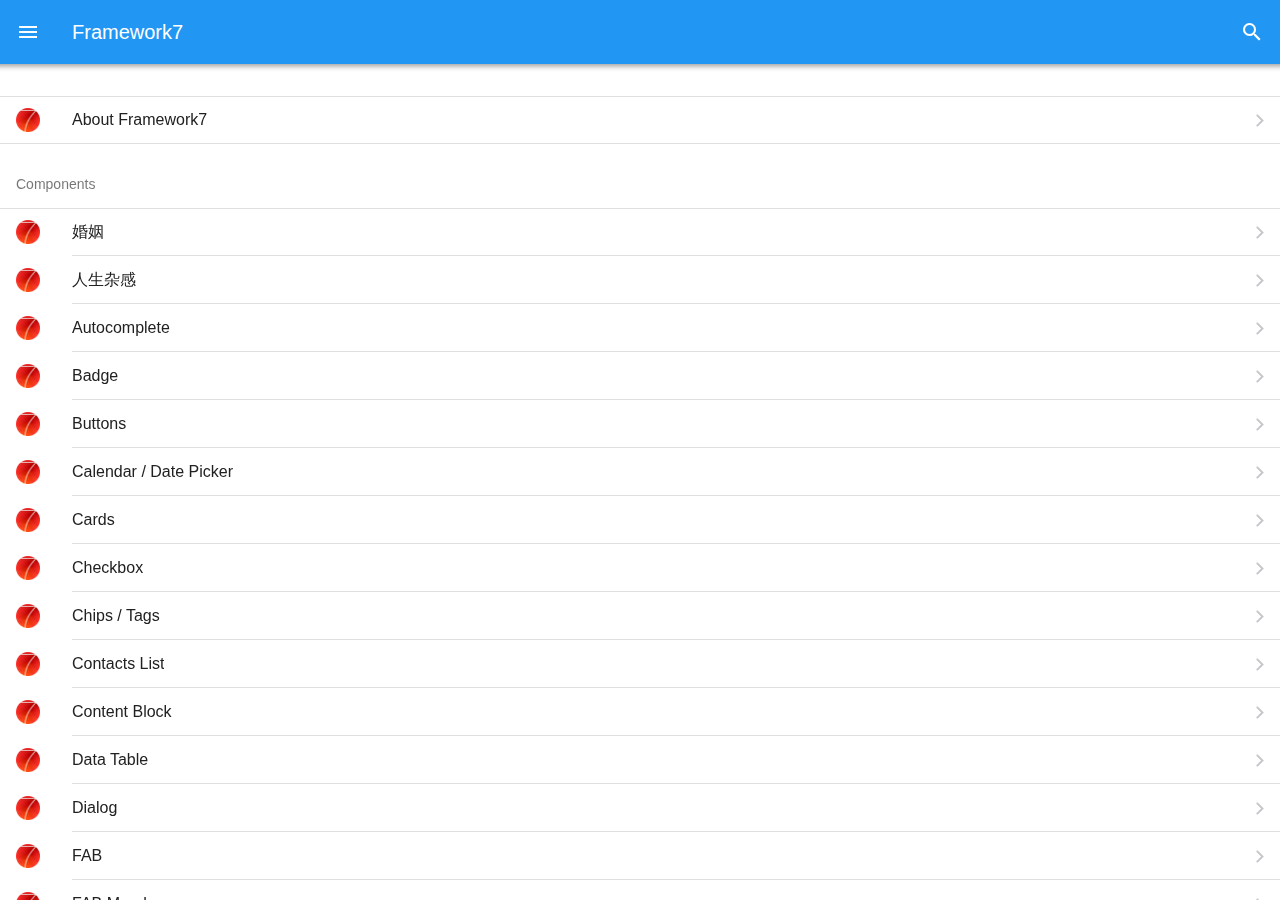
<file: framework7/kitchen-sink/index.html>
<!DOCTYPE html>
<html lang="en">
<head>
  <meta charset="UTF-8">
  <meta name="viewport" content="width=device-width, initial-scale=1, maximum-scale=1, minimum-scale=1, user-scalable=no, viewport-fit=cover">
  <meta name="apple-mobile-web-app-capable" content="yes">
  <meta name="apple-mobile-web-app-status-bar-style" content="default">
  <meta name="theme-color" content="#2196f3">
  <meta http-equiv="Content-Security-Policy" content="default-src * 'self' 'unsafe-inline' 'unsafe-eval' data: gap:">
  <title>webapp</title>
  <link rel="stylesheet" href="../dist/css/framework7.min.css">
  <link rel="stylesheet" href="css/app.css">
  <link rel="apple-touch-icon" href="img/f7-icon-square.png">
  <link rel="icon" href="img/f7-icon.png">
  <style>
    #toTop {
      position: fixed;
      bottom: 0;
      right: 0;
      color: #000;
      background: gray;
      z-index: 10000; !important;
    }

  </style>
</head>
<body>
  <div id="app">
    <div class="statusbar"></div>
    <div class="panel panel-left panel-cover">
      <div class="page">
        <!-- Floatin Action Button -->
        <a href="#" class="floating-button color-pink">
          <i class="icon icon-plus"></i>
        </a>
        <div class="page-content">
          <div class="block-title">Left Panel</div>
          <div class="block">
            <p> <a href="#" class="panel-close">close me</a><br> <a href="#" data-panel="right" class="panel-open">Right Panel</a></p>
          </div>
          <div class="block-title">Main View Navigation</div>
          <div class="list links-list">
            <ul>
              <li>
                <a href="/accordion/" class="panel-close">婚姻</a>
              </li>
              <li>
                <a href="/action-sheet/" class="panel-close">Action Sheet</a>
              </li>
              <li>
                <a href="/badge/" class="panel-close">Badge</a>
              </li>
              <li>
                <a href="/buttons/" class="panel-close">Buttons</a>
              </li>
              <li>
                <a href="/cards/" class="panel-close">Cards</a>
              </li>
              <li>
                <a href="/checkbox/" class="panel-close">Checkbox</a>
              </li>
              <li>
                <a href="/chips/" class="panel-close">Chips/Tags</a>
              </li>
              <li>
                <a href="/contacts-list/" class="panel-close">Contacts List</a>
              </li>
              <li>
                <a href="/data-table/" class="panel-close">Data Table</a>
              </li>
            </ul>
          </div>
          <div class="block">
            <p>Lorem ipsum dolor sit amet, consectetur adipiscing elit. Suspendisse faucibus mauris leo, eu bibendum neque congue non. Ut leo mauris, eleifend eu commodo a, egestas ac urna. Maecenas in lacus faucibus, viverra ipsum pulvinar, molestie arcu. Etiam lacinia venenatis dignissim. Suspendisse non nisl semper tellus malesuada suscipit eu et eros. Nulla eu enim quis quam elementum vulputate. Mauris ornare consequat nunc viverra pellentesque. Aenean semper eu massa sit amet aliquam. Integer et neque sed libero mollis elementum at vitae ligula. Vestibulum pharetra sed libero sed porttitor. Suspendisse a faucibus lectus.</p>
            <p>Duis ut mauris sollicitudin, venenatis nisi sed, luctus ligula. Phasellus blandit nisl ut lorem semper pharetra. Nullam tortor nibh, suscipit in consequat vel, feugiat sed quam. Nam risus libero, auctor vel tristique ac, malesuada ut ante. Sed molestie, est in eleifend sagittis, leo tortor ullamcorper erat, at vulputate eros sapien nec libero. Mauris dapibus laoreet nibh quis bibendum. Fusce dolor sem, suscipit in iaculis id, pharetra at urna. Pellentesque tempor congue massa quis faucibus. Vestibulum nunc eros, convallis blandit dui sit amet, gravida adipiscing libero.</p>
          </div>
        </div>
      </div>
    </div>
    <div class="panel panel-right panel-reveal">
      <div class="view view-init view-right" name="right" data-url="/">
        <div class="page">
          <div class="navbar">
            <div class="navbar-inner sliding">
              <div class="title">Right Panel</div>
            </div>
          </div>
          <div class="page-content">
            <div class="block">
              <p>This is a right side panel. You can close it by clicking outsite or on this link: <a href="#" class="panel-close">close me</a>. You can put here anything, even another isolated view.</p>
            </div>
            <div class="block-title">Panel Navigation</div>
            <div class="list links-list">
              <ul>
                <li><a href="/panel-right-1/">Right panel page 1</a></li>
                <li><a href="/panel-right-2/">Right panel page 2</a></li>
              </ul>
            </div>
          </div>
        </div>
      </div>
    </div>
    <div class="view view-main view-init ios-edges" data-url="/">
      <div class="page">
        <div class="navbar">
          <div class="navbar-inner">
            <div class="left">
              <a href="#" class="link icon-only panel-open" data-panel="left">
                <i class="icon f7-icons ios-only">menu</i>
                <i class="icon material-icons md-only">menu</i>
              </a>
            </div>
            <div class="title sliding">Framework7</div>
            <div class="right">
              <a class="link icon-only searchbar-enable" data-searchbar=".searchbar-components">
                <i class="icon f7-icons ios-only">search_strong</i>
                <i class="icon material-icons md-only">search</i>
              </a>
            </div>
            <form data-search-container=".components-list" data-search-in="a" class="searchbar searchbar-expandable searchbar-components searchbar-init">
              <div class="searchbar-inner">
                <div class="searchbar-input-wrap">
                  <input type="search" placeholder="Search components"/>
                  <i class="searchbar-icon"></i>
                  <span class="input-clear-button"></span>
                </div>
                <span class="searchbar-disable-button">Cancel</span>
              </div>
            </form>
          </div>
        </div>
        <div class="page-content">
          <div class="list searchbar-hide-on-search">
            <ul>
              <li>
                <a class="item-content item-link" href="/about/">
                  <div class="item-media"><i class="icon icon-f7"></i></div>
                  <div class="item-inner">
                    <div class="item-title">About Framework7</div>
                  </div>
                </a>
              </li>
            </ul>
          </div>
          <div class="block-title searchbar-found">Components</div>
          <div class="list components-list searchbar-found">
            <ul>
              <li>
                <a class="item-content item-link" href="/accordion/">
                  <div class="item-media"><i class="icon icon-f7"></i></div>
                  <div class="item-inner">
                    <div class="item-title">婚姻</div>
                  </div>
                </a>
              </li>
              <li>
                <a class="item-content item-link" href="/action-sheet/">
                  <div class="item-media"><i class="icon icon-f7"></i></div>
                  <div class="item-inner">
                    <div class="item-title">人生杂感</div>
                  </div>
                </a>
              </li>
              <li>
                <a class="item-content item-link" href="/autocomplete/">
                  <div class="item-media"><i class="icon icon-f7"></i></div>
                  <div class="item-inner">
                    <div class="item-title">Autocomplete</div>
                  </div>
                </a>
              </li>
              <li>
                <a class="item-content item-link" href="/badge/">
                  <div class="item-media"><i class="icon icon-f7"></i></div>
                  <div class="item-inner">
                    <div class="item-title">Badge</div>
                  </div>
                </a>
              </li>
              <li>
                <a class="item-content item-link" href="/buttons/">
                  <div class="item-media"><i class="icon icon-f7"></i></div>
                  <div class="item-inner">
                    <div class="item-title">Buttons</div>
                  </div>
                </a>
              </li>
              <li>
                <a class="item-content item-link" href="/calendar/">
                  <div class="item-media"><i class="icon icon-f7"></i></div>
                  <div class="item-inner">
                    <div class="item-title">Calendar / Date Picker</div>
                  </div>
                </a>
              </li>
              <li>
                <a class="item-content item-link" href="/cards/">
                  <div class="item-media"><i class="icon icon-f7"></i></div>
                  <div class="item-inner">
                    <div class="item-title">Cards</div>
                  </div>
                </a>
              </li>
              <li>
                <a class="item-content item-link" href="/checkbox/">
                  <div class="item-media"><i class="icon icon-f7"></i></div>
                  <div class="item-inner">
                    <div class="item-title">Checkbox</div>
                  </div>
                </a>
              </li>
              <li>
                <a class="item-content item-link" href="/chips/">
                  <div class="item-media"><i class="icon icon-f7"></i></div>
                  <div class="item-inner">
                    <div class="item-title">Chips / Tags</div>
                  </div>
                </a>
              </li>
              <li>
                <a class="item-content item-link" href="/contacts-list/">
                  <div class="item-media"><i class="icon icon-f7"></i></div>
                  <div class="item-inner">
                    <div class="item-title">Contacts List</div>
                  </div>
                </a>
              </li>
              <li>
                <a class="item-content item-link" href="/content-block/">
                  <div class="item-media"><i class="icon icon-f7"></i></div>
                  <div class="item-inner">
                    <div class="item-title">Content Block</div>
                  </div>
                </a>
              </li>
              <li>
                <a class="item-content item-link" href="/data-table/">
                  <div class="item-media"><i class="icon icon-f7"></i></div>
                  <div class="item-inner">
                    <div class="item-title">Data Table</div>
                  </div>
                </a>
              </li>
              <li>
                <a class="item-content item-link" href="/dialog/">
                  <div class="item-media"><i class="icon icon-f7"></i></div>
                  <div class="item-inner">
                    <div class="item-title">Dialog</div>
                  </div>
                </a>
              </li>
              <li>
                <a class="item-content item-link" href="/fab/">
                  <div class="item-media"><i class="icon icon-f7"></i></div>
                  <div class="item-inner">
                    <div class="item-title">FAB</div>
                  </div>
                </a>
              </li>
              <li>
                <a class="item-content item-link" href="/fab-morph/">
                  <div class="item-media"><i class="icon icon-f7"></i></div>
                  <div class="item-inner">
                    <div class="item-title">FAB Morph</div>
                  </div>
                </a>
              </li>
              <li>
                <a class="item-content item-link" href="/form-storage/">
                  <div class="item-media"><i class="icon icon-f7"></i></div>
                  <div class="item-inner">
                    <div class="item-title">Form Storage</div>
                  </div>
                </a>
              </li>
              <li>
                <a class="item-content item-link" href="/icons/">
                  <div class="item-media"><i class="icon icon-f7"></i></div>
                  <div class="item-inner">
                    <div class="item-title">Icons</div>
                  </div>
                </a>
              </li>
              <li>
                <a class="item-content item-link" href="/infinite-scroll/">
                  <div class="item-media"><i class="icon icon-f7"></i></div>
                  <div class="item-inner">
                    <div class="item-title">Infinite Scroll</div>
                  </div>
                </a>
              </li>
              <li>
                <a class="item-content item-link" href="/inputs/">
                  <div class="item-media"><i class="icon icon-f7"></i></div>
                  <div class="item-inner">
                    <div class="item-title">Inputs</div>
                  </div>
                </a>
              </li>
              <li>
                <a class="item-content item-link" href="/grid/">
                  <div class="item-media"><i class="icon icon-f7"></i></div>
                  <div class="item-inner">
                    <div class="item-title">Grid / Layout Grid</div>
                  </div>
                </a>
              </li>
              <li>
                <a class="item-content item-link" href="/lazy-load/">
                  <div class="item-media"><i class="icon icon-f7"></i></div>
                  <div class="item-inner">
                    <div class="item-title">Lazy Load</div>
                  </div>
                </a>
              </li>
              <li>
                <a class="item-content item-link" href="/list/">
                  <div class="item-media"><i class="icon icon-f7"></i></div>
                  <div class="item-inner">
                    <div class="item-title">List View</div>
                  </div>
                </a>
              </li>
              <li>
                <a class="item-content item-link" href="/login-screen/">
                  <div class="item-media"><i class="icon icon-f7"></i></div>
                  <div class="item-inner">
                    <div class="item-title">Login Screen</div>
                  </div>
                </a>
              </li>
              <li>
                <a class="item-content item-link" href="/messages/">
                  <div class="item-media"><i class="icon icon-f7"></i></div>
                  <div class="item-inner">
                    <div class="item-title">Messages</div>
                  </div>
                </a>
              </li>
              <li>
                <a class="item-content item-link" href="/navbar/">
                  <div class="item-media"><i class="icon icon-f7"></i></div>
                  <div class="item-inner">
                    <div class="item-title">Navbar</div>
                  </div>
                </a>
              </li>
              <li>
                <a class="item-content item-link" href="/notifications/">
                  <div class="item-media"><i class="icon icon-f7"></i></div>
                  <div class="item-inner">
                    <div class="item-title">Notifications</div>
                  </div>
                </a>
              </li>
              <li>
                <a class="item-content item-link" href="/panel/">
                  <div class="item-media"><i class="icon icon-f7"></i></div>
                  <div class="item-inner">
                    <div class="item-title">Panel / Side Panels</div>
                  </div>
                </a>
              </li>
              <li>
                <a class="item-content item-link" href="/picker/">
                  <div class="item-media"><i class="icon icon-f7"></i></div>
                  <div class="item-inner">
                    <div class="item-title">Picker</div>
                  </div>
                </a>
              </li>
              <li>
                <a class="item-content item-link" href="/photo-browser/">
                  <div class="item-media"><i class="icon icon-f7"></i></div>
                  <div class="item-inner">
                    <div class="item-title">Photo Browser</div>
                  </div>
                </a>
              </li>
              <li>
                <a class="item-content item-link" href="/popup/">
                  <div class="item-media"><i class="icon icon-f7"></i></div>
                  <div class="item-inner">
                    <div class="item-title">Popup</div>
                  </div>
                </a>
              </li>
              <li>
                <a class="item-content item-link" href="/popover/">
                  <div class="item-media"><i class="icon icon-f7"></i></div>
                  <div class="item-inner">
                    <div class="item-title">Popover</div>
                  </div>
                </a>
              </li>
              <li>
                <a class="item-content item-link" href="/preloader/">
                  <div class="item-media"><i class="icon icon-f7"></i></div>
                  <div class="item-inner">
                    <div class="item-title">Preloader</div>
                  </div>
                </a>
              </li>
              <li>
                <a class="item-content item-link" href="/progressbar/">
                  <div class="item-media"><i class="icon icon-f7"></i></div>
                  <div class="item-inner">
                    <div class="item-title">Progress Bar</div>
                  </div>
                </a>
              </li>
              <li>
                <a class="item-content item-link" href="/pull-to-refresh/">
                  <div class="item-media"><i class="icon icon-f7"></i></div>
                  <div class="item-inner">
                    <div class="item-title">Pull To Refresh</div>
                  </div>
                </a>
              </li>
              <li>
                <a class="item-content item-link" href="/radio/">
                  <div class="item-media"><i class="icon icon-f7"></i></div>
                  <div class="item-inner">
                    <div class="item-title">Radio</div>
                  </div>
                </a>
              </li>
              <li>
                <a class="item-content item-link" href="/range/">
                  <div class="item-media"><i class="icon icon-f7"></i></div>
                  <div class="item-inner">
                    <div class="item-title">Range Slider</div>
                  </div>
                </a>
              </li>
              <li>
                <a class="item-content item-link" href="/searchbar/">
                  <div class="item-media"><i class="icon icon-f7"></i></div>
                  <div class="item-inner">
                    <div class="item-title">Searchbar</div>
                  </div>
                </a>
              </li>
              <li>
                <a class="item-content item-link" href="/searchbar-expandable/">
                  <div class="item-media"><i class="icon icon-f7"></i></div>
                  <div class="item-inner">
                    <div class="item-title">Searchbar Expandable</div>
                  </div>
                </a>
              </li>
              <li>
                <a class="item-content item-link" href="/sheet-modal/">
                  <div class="item-media"><i class="icon icon-f7"></i></div>
                  <div class="item-inner">
                    <div class="item-title">Sheet Modal</div>
                  </div>
                </a>
              </li>
              <li>
                <a class="item-content item-link" href="/smart-select/">
                  <div class="item-media"><i class="icon icon-f7"></i></div>
                  <div class="item-inner">
                    <div class="item-title">Smart Select</div>
                  </div>
                </a>
              </li>
              <li>
                <a class="item-content item-link" href="/sortable/">
                  <div class="item-media"><i class="icon icon-f7"></i></div>
                  <div class="item-inner">
                    <div class="item-title">Sortable List</div>
                  </div>
                </a>
              </li>
              <li>
                <a class="item-content item-link" href="/statusbar/">
                  <div class="item-media"><i class="icon icon-f7"></i></div>
                  <div class="item-inner">
                    <div class="item-title">Statusbar</div>
                  </div>
                </a>
              </li>
              <li>
                <a class="item-content item-link" href="/subnavbar/">
                  <div class="item-media"><i class="icon icon-f7"></i></div>
                  <div class="item-inner">
                    <div class="item-title">Subnavbar</div>
                  </div>
                </a>
              </li>
              <li>
                <a class="item-content item-link" href="/swipeout/">
                  <div class="item-media"><i class="icon icon-f7"></i></div>
                  <div class="item-inner">
                    <div class="item-title">Swipeout (Swipe To Delete)</div>
                  </div>
                </a>
              </li>
              <li>
                <a class="item-content item-link" href="/swiper/">
                  <div class="item-media"><i class="icon icon-f7"></i></div>
                  <div class="item-inner">
                    <div class="item-title">Swiper Slider</div>
                  </div>
                </a>
              </li>
              <li>
                <a class="item-content item-link" href="/tabs/">
                  <div class="item-media"><i class="icon icon-f7"></i></div>
                  <div class="item-inner">
                    <div class="item-title">Tabs</div>
                  </div>
                </a>
              </li>
              <li>
                <a class="item-content item-link" href="/timeline/">
                  <div class="item-media"><i class="icon icon-f7"></i></div>
                  <div class="item-inner">
                    <div class="item-title">Timeline</div>
                  </div>
                </a>
              </li>
              <li>
                <a class="item-content item-link" href="/toast/">
                  <div class="item-media"><i class="icon icon-f7"></i></div>
                  <div class="item-inner">
                    <div class="item-title">Toast</div>
                  </div>
                </a>
              </li>
              <li>
                <a class="item-content item-link" href="/toggle/">
                  <div class="item-media"><i class="icon icon-f7"></i></div>
                  <div class="item-inner">
                    <div class="item-title">Toggle</div>
                  </div>
                </a>
              </li>
              <li>
                <a class="item-content item-link" href="/toolbar-tabbar/">
                  <div class="item-media"><i class="icon icon-f7"></i></div>
                  <div class="item-inner">
                    <div class="item-title">Toolbar & Tabbar</div>
                  </div>
                </a>
              </li>
              <li>
                <a class="item-content item-link" href="/virtual-list/">
                  <div class="item-media"><i class="icon icon-f7"></i></div>
                  <div class="item-inner">
                    <div class="item-title">Virtual List</div>
                  </div>
                </a>
              </li>
              <li>
                <a class="item-content item-link" href="/vi/">
                  <div class="item-media"><i class="icon icon-vi"></i></div>
                  <div class="item-inner">
                    <div class="item-title">vi - Mobile Video SSP</div>
                  </div>
                </a>
              </li>
            </ul>
          </div>
          <div class="list simple-list searchbar-not-found">
            <ul>
              <li>Nothing found</li>
            </ul>
          </div>
          <div class="block-title searchbar-hide-on-search">Themes</div>
          <div class="list links-list searchbar-hide-on-search">
            <ul>
              <li>
                <a href="./index.html?theme=ios" class="external">iOS Theme</a>
              </li>
              <li>
                <a href="./index.html?theme=md" class="external">Material (MD) Theme</a>
              </li>
              <li>
                <a href="/color-themes/">Color Themes</a>
              </li>
            </ul>
          </div>
          <div class="block-title searchbar-hide-on-search">Page Loaders & Router</div>
          <div class="list links-list searchbar-hide-on-search">
            <ul>
              <li>
                <a href="/page-loader-template7/vladimir/123/about-me/1/?start=0&end=30#top">Template7 Page</a>
              </li>
              <li>
                <a href="/page-loader-component/vladimir/123/about-me/1/?start=0&end=30#top">Component Page</a>
              </li>
              <li>
                <a href="/load-something-that-doesnt-exist/">Default Route (404)</a>
              </li>
            </ul>
          </div>
        </div>
      </div>
    </div>
  </div>
  <script src="../dist/js/framework7.min.js"></script>
  <script src="js/routes.js"></script>
  <script src="js/app.js"></script>
  <!--<script src="js/tongji-card.js"></script>-->
  <script>
    var _mtac = {};
    (function() {
      var mta = document.createElement("script");
      mta.src = "http://pingjs.qq.com/h5/stats.js?v2.0.4";
      mta.setAttribute("name", "MTAH5");
      mta.setAttribute("sid", "500593277");

      var s = document.getElementsByTagName("script")[0];
      s.parentNode.insertBefore(mta, s);
    })();
  </script>
</body>
</html>
</file>
<file: framework7/kitchen-sink/css/app.css>
@font-face {
  font-family: 'Material Icons';
  font-style: normal;
  font-weight: 400;
  src: url(../fonts/MaterialIcons-Regular.eot); /* For IE6-8 */
  src: local('Material Icons'),
       local('MaterialIcons-Regular'),
       url(../fonts/MaterialIcons-Regular.woff2) format('woff2'),
       url(../fonts/MaterialIcons-Regular.woff) format('woff'),
       url(../fonts/MaterialIcons-Regular.ttf) format('truetype');
}

.material-icons {
  font-family: 'Material Icons';
  font-weight: normal;
  font-style: normal;
  font-size: 24px;  /* Preferred icon size */
  display: inline-block;
  line-height: 1;
  text-transform: none;
  letter-spacing: normal;
  word-wrap: normal;
  white-space: nowrap;
  direction: ltr;

  /* Support for all WebKit browsers. */
  -webkit-font-smoothing: antialiased;
  /* Support for Safari and Chrome. */
  text-rendering: optimizeLegibility;

  /* Support for Firefox. */
  -moz-osx-font-smoothing: grayscale;

  /* Support for IE. */
  font-feature-settings: 'liga';
}

@font-face {
  font-family: 'Framework7 Icons';
  font-style: normal;
  font-weight: 400;
  src: url("../fonts/Framework7Icons-Regular.eot");
  src: url("../fonts/Framework7Icons-Regular.woff2") format("woff2"),
       url("../fonts/Framework7Icons-Regular.woff") format("woff"),
       url("../fonts/Framework7Icons-Regular.ttf") format("truetype");
}

.f7-icons {
  font-family: 'Framework7 Icons';
  font-weight: normal;
  font-style: normal;
  font-size: 25px;
  line-height: 1;
  letter-spacing: normal;
  text-transform: none;
  display: inline-block;
  white-space: nowrap;
  word-wrap: normal;
  direction: ltr;
  -webkit-font-smoothing: antialiased;
  text-rendering: optimizeLegibility;
  -moz-osx-font-smoothing: grayscale;
  -webkit-font-feature-settings: "liga";
  -moz-font-feature-settings: "liga=1";
  -moz-font-feature-settings: "liga";
  font-feature-settings: "liga";
  text-align: center;
}

.demo-list-icon, .icon-f7 {
  background: #ccc;
  display: block;
  position: relative;
}
.theme-dark .demo-list-icon {
  background-color: #555;
}
.icon-f7 {
  background: url(../img/f7-icon.png) no-repeat center;
  background-size: cover;
}
.icon-vi {
  background: url(../img/vi-icon.png) no-repeat center;
  background-size: cover;
}

.ios .demo-list-icon, .ios .icon-f7, .ios .icon-vi {
  width: 29px;
  height: 29px;
  border-radius: 6px;
  box-sizing: border-box;
}
.md .demo-list-icon, .md .icon-f7, .md .icon-vi {
  width: 24px;
  height: 24px;
  border-radius: 4px;
}

/* Lazy Demo */
img.demo-lazy {
  display: block;
  width: 100%;
  height: auto;
}
div.demo-lazy {
  background: #aaa;
  -webkit-background-size: cover;
  background-size: cover;
  height: 300px;
  height: 60vw;
}

/* Tab Bar */
.ios .tabbar .tab-link:not(.tab-link-active) .icon-fill {
  display: none;
}
.ios .tabbar .tab-link.tab-link-active .icon:not(.icon-fill) {
  display: none;
}

/* FAB Morph */
.demo-fab-sheet {
  position: absolute;
  left: 16px;
  bottom: 80px;
  width: 140px;
  background: #fff;
  box-shadow: 0px 3px 30px rgba(0,0,0,0.4);
  border-radius: 5px;
  z-index: 1600;
  margin: 0 !important;
}
.ios .demo-fab-sheet {
  bottom: 15px;
}
.md .demo-fab-sheet {
  bottom: 16px;
}
.demo-fab-fullscreen-sheet {
  position: absolute;
  left: 10px;
  right: 10px;
  top: 64px;
  bottom: 0;
  background: #fff;
  z-index: 1600;
  border-radius: 5px 5px 0 0;
  box-shadow: 0px 3px 30px rgba(0,0,0,0.4);
  overflow: hidden;
}
@media (min-width: 768px) {
  .demo-fab-fullscreen-sheet {
    left: 20%;
    width: 60%;
    right: auto;
    height: 80%;
    top: auto;
  }
}
.demo-fab-fullscreen-sheet .page {
  background: #fff;
}

/* Demo Messagebar */
.ios a.demo-send-message-link i {
  font-size: 26px;
}
.ios .messagebar:not(.messagebar-with-value):not(.messagebar-attachments-visible) a.demo-send-message-link {
  pointer-events: none;
  color: #8e8e8e;
}
.md .messagebar:not(.messagebar-with-value):not(.messagebar-attachments-visible) a.demo-send-message-link {
  pointer-events: none;
  opacity: 0.5;
}
/* Grid demo */
.grid-demo div[class*="col"] {
  background: #fff;
  text-align: center;
  color: #000;
  border: 1px solid #ddd;
  padding: 5px;
  margin-bottom: 15px;
  font-size: 12px;
}
.theme-dark .grid-demo div[class*="col"] {
  background-color: #000;
  color: #fff;
  border-color: #444;
}
/* Cards Demo */
.demo-card-header-pic .card-header {
  height: 40vw;
  background-size: cover;
  background-position: center;
  color: #fff;
}
.demo-card-header-pic .card-content-padding .date{
  color: #8e8e93;
}
.demo-facebook-card .card-header {
  display: block;
  padding: 10px;
}
.demo-facebook-card .demo-facebook-avatar {
  float: left;
}
.demo-facebook-card .demo-facebook-name {
  margin-left: 44px;
  font-size: 14px;
  font-weight: 500;
}
.demo-facebook-card .demo-facebook-date {
  margin-left: 44px;
  font-size: 13px;
  color: #8e8e93;
}
.demo-facebook-card .card-footer {
  background: #fafafa;
}
.theme-dark .demo-facebook-card .card-footer {
  background-color: transparent;
}
.demo-facebook-card .card-footer a {
  color: #81848b;
  font-weight: 500;
}
.demo-facebook-card .card-content img {
  display: block;
}
.demo-facebook-card .card-content-padding {
  padding: 15px 10px;
}
.demo-facebook-card .card-content-padding .likes {
  color: #8e8e93;
}
/* Panels Demo */
.ios .panel-right.panel-active ~ .view-main:after,
.ios .panel-right.panel-closing ~ .view-main:after {
  content: '';
  height: 100%;
  width: 1px;
  position: absolute;
  right: 0;
  top: 0;
  background: #ddd;
  z-index: 1000;
}
.ios .theme-dark .panel-right.panel-active ~ .view-main:after,
.ios .theme-dark .panel-right.panel-closing ~ .view-main:after {
  background: #282828;
}

.ios .panel-left:after {
  content: '';
  height: 100%;
  width: 1px;
  position: absolute;
  right: 0;
  top: 0;
  background: #ddd;
  z-index: 1000;
}
.ios .theme-dark .panel-left:after {
  background: #282828;
}

/* Swipers Demo */
.demo-swiper {
  width: 100%;
  height: 100%;
}
.demo-swiper .swiper-slide,
.demo-swiper-multiple .swiper-slide {
  font-size: 25px;
  font-weight: 300;
  display: -webkit-box;
  display: -ms-flexbox;
  display: -webkit-flex;
  display: flex;
  -webkit-box-pack: center;
  -ms-flex-pack: center;
  -webkit-justify-content: center;
  justify-content: center;
  -webkit-box-align: center;
  -ms-flex-align: center;
  -webkit-align-items: center;
  align-items: center;
  background: #fff;
  color: #000;
}
.demo-swiper-multiple .swiper-slide {
  box-sizing: border-box;
  border: 1px solid #ccc;
  background: #fff;
}
.demo-swiper-multiple {
  margin: 0px 0 35px;
  font-size: 18px;
  height: 120px;
}
.demo-swiper-multiple.demo-swiper-multiple-auto .swiper-slide {
  width: 85%;
}
.demo-swiper-multiple.demo-swiper-multiple-auto .swiper-slide:nth-child(2n) {
  width: 70%;
}
.demo-swiper-multiple.demo-swiper-multiple-auto .swiper-slide:nth-child(3n) {
  width: 30%;
}
.demo-swiper-custom {
  height: 100%;
}
.demo-swiper-custom .swiper-container {
  background: #000;
  height: 100%;
}
.demo-swiper-custom .swiper-slide {
  background-size: cover;
  background-position: center;
}
.demo-swiper-custom .swiper-pagination .swiper-pagination-bullet {
  cursor: pointer;
  width: 10px;
  height: 10px;
  background: rgba(255, 255, 255, 0);
  opacity: 1;
  border-radius: 0;
  transition: 200ms;
  position: relative;
  transform: scale(0.9);
  box-sizing: border-box;
  border: 1px solid rgba(255, 255, 255, 0.8);
}
.demo-swiper-custom .swiper-pagination .swiper-pagination-bullet-active {
  z-index: 1;
  border: 1px solid #007aff;
  transform: scale(1.4);
}
.demo-swiper-cube {
  width: 80%;
  height: 70%;
  top: 15%;
}
.demo-swiper-coverflow {
  height: 60%;
  top: 20%;
}
.demo-swiper-coverflow .swiper-slide {
  width: 65%;
}
.demo-swiper-cube .swiper-slide,
.demo-swiper-coverflow .swiper-slide {
  background-size: cover;
  color: #fff;
  -webkit-backface-visibility: hidden;
}
.demo-swiper-fade .swiper-slide {
  background-size: cover;
  background-position: center;
}
.demo-swiper-gallery-top {
  height: 70%;
}
.demo-swiper-gallery-thumbs {
  margin-top: 10px;
  height: 20%;
  height: -webkit-calc(30% - 20px);
  height: -moz-calc(30% - 20px);
  height: -ms-calc(30% - 20px);
  height: calc(30% - 20px);
}
.demo-swiper-gallery-thumbs .swiper-slide {
  width: 25%;
}
.demo-swiper-gallery-thumbs .swiper-slide-pic {
  height: 100%;
  position: absolute;
  left: 0;
  top: 0;
  width: 100%;
  height: 100%;
  opacity: 0.35;
  transition: 300ms;
}
.demo-swiper-gallery-thumbs .swiper-slide-active .swiper-slide-pic  {
  opacity: 1;
}
.demo-swiper-gallery-top .swiper-slide,
.demo-swiper-gallery-thumbs .swiper-slide-pic {
  background-size: cover;
  background-position: center;
}
.demo-swiper-parallax {
  height: 100%;
}
.demo-swiper-parallax .swiper-parallax-bg {
  position: absolute;
  left: 0;
  top: 0;
  width: 130%;
  height: 100%;
  -webkit-background-size: cover;
  background-size: cover;
  background-position: center;
}
.demo-swiper-parallax .swiper-slide {
  -webkit-box-sizing: border-box;
  box-sizing: border-box;
  padding: 40px 60px;
  color: #fff;
}
.demo-swiper-parallax .swiper-slide-title {
  font-size: 41px;
  font-weight: 300;
}
.demo-swiper-parallax .swiper-slide-subtitle {
  font-size: 21px;
}
.demo-swiper-parallax .swiper-slide-text {
  font-size: 14px;
  max-width: 400px;
  line-height: 1.3;
}
.demo-swiper-lazy {
  height: 100%;
}
.demo-swiper-lazy .swiper-slide {
  position: relative;
}
.demo-swiper-lazy .swiper-slide img {
  width: auto;
  height: auto;
  max-width: 100%;
  max-height: 100%;
  position: absolute;
  left: 50%;
  top: 50%;
  transform: translate(-50%, -50%);
}

/* Icons Demo */
code {
  background: #f3f3f3;
  padding: 5px;
  font-size: 12px;
}
.theme-dark code {
  background: #000;
}
.demo-icon {
  text-align: center;
  margin-top: 15px;
  margin-bottom: 15px;
  color: #333;
}
.theme-dark .demo-icon {
  color: #fff;
}
.demo-icon .demo-icon-name {
  margin-top: 5px;
  font-size: 11px;
  color: #666;
}
.theme-dark .demo-icon .demo-icon-name {
  color: #aaa;
}
</file>
